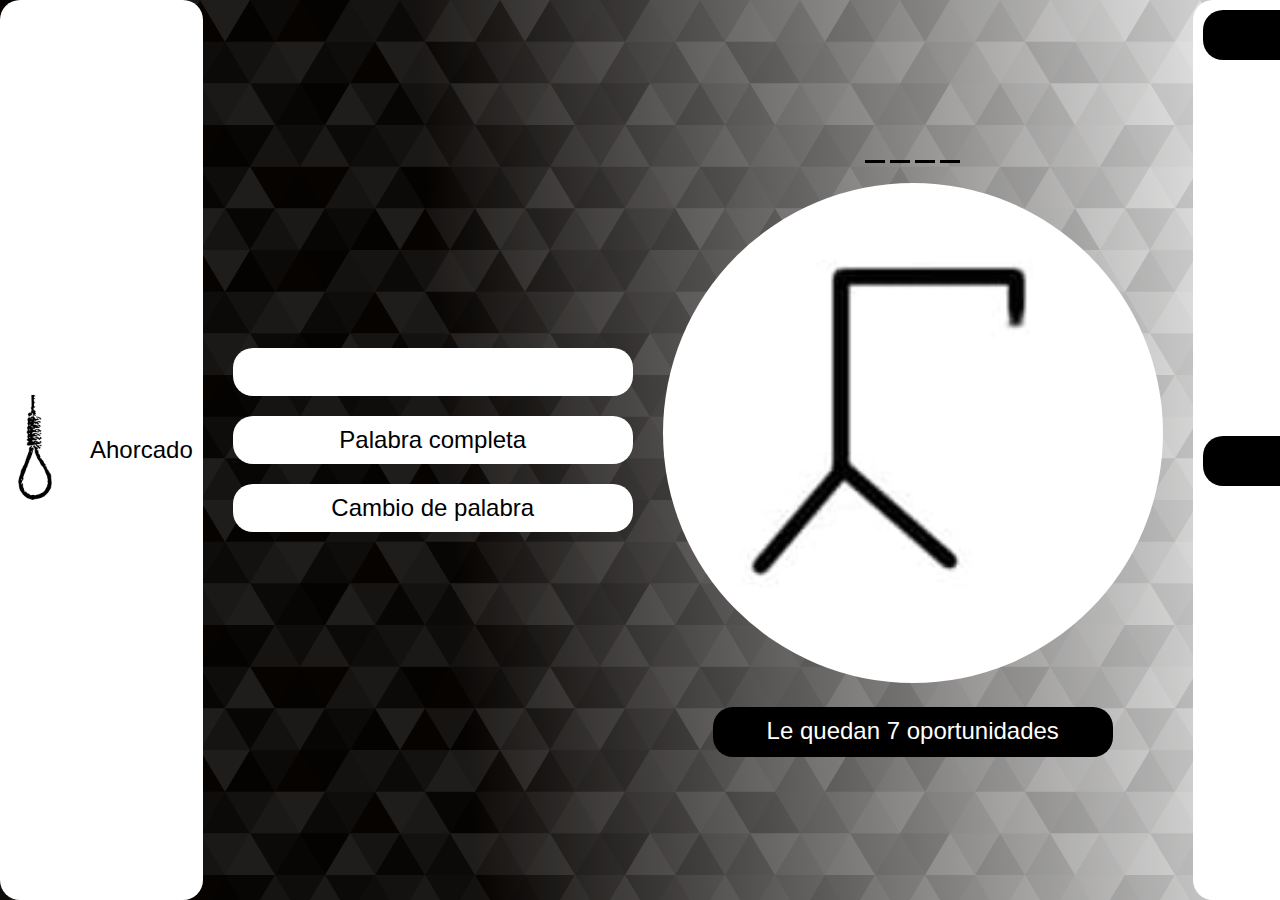
<file: index.html>
<!DOCTYPE html>
<html lang="en">

<head>
    <meta charset="UTF-8">
    <meta http-equiv="X-UA-Compatible" content="IE=edge">
    <meta name="viewport" content="width=device-width, initial-scale=1.0">
    <title>Ahorcado</title>
    <link rel="stylesheet" href="style.css">
    <link rel="shortcut icon" href="./assets/ahorcado.webp">
</head>

<body>

    <div id="container">
        <div id="title">
            <div>
                <img src="./assets/ahorcado.webp" id="imgti" alt="" >
            </div>
            <div>
                <p>Ahorcado</p>
            </div>

        </div>
        <div id="container1">
            <div id="inputos">
                <input type="text" id="text" maxlength="1">
                <input type="text1" id="text1" class="remove">
            </div>
            <div id="butones">
                <input type="button" id="button" value="Palabra completa">
                <input type="button" id="button1" value="Letras" class="remove">
                <input type="button" id="button2" value="Cambio de palabra">
            </div>

            <div id="container11">
            </div>
        </div>
        <div id="container2">
            <div id="palabra">
                <div id="letra">
                </div>
            </div>
            <div id="imge">
                <img id="img1" src="./assets/img1.jpeg" alt="" style="width: 31.25rem; height: 31.25rem;">
            </div>
            <div id="cont_fail">

            </div>
        </div>
        <div id="usadas">
            <div id="palabr_usa">
                <div id="pala_usa">
                    Palabras usadas
                </div>
                <div id="cont_palabras">


                </div>
            </div>
            <div id="letr_usa">
                <div id="let_usa">
                    Letras usadas
                </div>
                <div id="cont_letras">

                </div>

            </div>
        </div>
    </div>
    </div>
    <script src="ahorcado.js"></script>
</body>

</html>
</file>
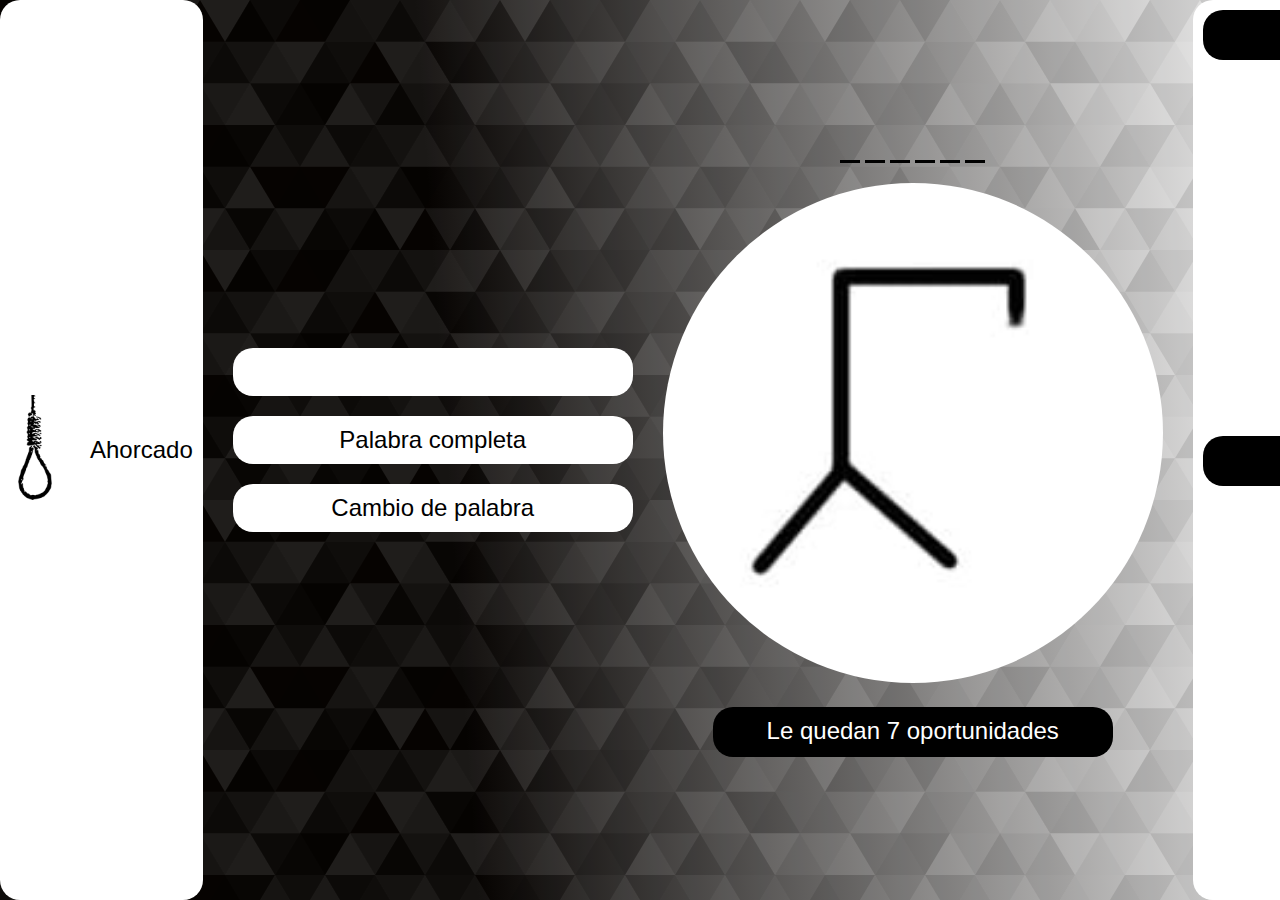
<file: ahorcado.html>
<!DOCTYPE html>
<html lang="en">

<head>
    <meta charset="UTF-8">
    <meta http-equiv="X-UA-Compatible" content="IE=edge">
    <meta name="viewport" content="width=device-width, initial-scale=1.0">
    <title>Ahorcado</title>
    <link rel="stylesheet" href="ahorcado.css">
    <link rel="shortcut icon" href="./assets/ahorcado.webp">
</head>

<body>

    <div id="container">
        <div id="title">
            <div>
                <img src="./assets/ahorcado.webp" id="imgti" alt="" >
            </div>
            <div>
                <p>Ahorcado</p>
            </div>

        </div>
        <div id="container1">
            <div id="inputos">
                <input type="text" id="text" maxlength="1">
                <input type="text1" id="text1" class="remove">
            </div>
            <div id="butones">
                <input type="button" id="button" value="Palabra completa">
                <input type="button" id="button1" value="Letras" class="remove">
                <input type="button" id="button2" value="Cambio de palabra">
            </div>

            <div id="container11">
            </div>
        </div>
        <div id="container2">
            <div id="palabra">
                <div id="letra">
                </div>
            </div>
            <div id="imge">
                <img id="img1" src="./assets/img1.jpeg" alt="" style="width: 31.25rem; height: 31.25rem;">
            </div>
            <div id="cont_fail">

            </div>
        </div>
        <div id="usadas">
            <div id="palabr_usa">
                <div id="pala_usa">
                    Palabras usadas
                </div>
                <div id="cont_palabras">


                </div>
            </div>
            <div id="letr_usa">
                <div id="let_usa">
                    Letras usadas
                </div>
                <div id="cont_letras">

                </div>

            </div>
        </div>
    </div>
    </div>
    <script src="ahorcado.js"></script>
</body>

</html>
</file>
<file: style.css>
* {
    padding: 0px;
    margin: 0px;
    box-sizing: border-box;
}

html,
body {
    height: 100%;
}

body {
    background-color: #060301;
    background-image: url("data:image/svg+xml,%3Csvg xmlns='http://www.w3.org/2000/svg' width='100%25'%3E%3Cdefs%3E%3ClinearGradient id='a' gradientUnits='userSpaceOnUse' x1='0' x2='0' y1='0' y2='100%25' gradientTransform='rotate(266,923,474)'%3E%3Cstop offset='0' stop-color='%23060301'/%3E%3Cstop offset='1' stop-color='%23FFFFFF'/%3E%3C/linearGradient%3E%3Cpattern patternUnits='userSpaceOnUse' id='b' width='300' height='250' x='0' y='0' viewBox='0 0 1080 900'%3E%3Cg fill-opacity='0.1'%3E%3Cpolygon fill='%23444' points='90 150 0 300 180 300'/%3E%3Cpolygon points='90 150 180 0 0 0'/%3E%3Cpolygon fill='%23AAA' points='270 150 360 0 180 0'/%3E%3Cpolygon fill='%23DDD' points='450 150 360 300 540 300'/%3E%3Cpolygon fill='%23999' points='450 150 540 0 360 0'/%3E%3Cpolygon points='630 150 540 300 720 300'/%3E%3Cpolygon fill='%23DDD' points='630 150 720 0 540 0'/%3E%3Cpolygon fill='%23444' points='810 150 720 300 900 300'/%3E%3Cpolygon fill='%23FFF' points='810 150 900 0 720 0'/%3E%3Cpolygon fill='%23DDD' points='990 150 900 300 1080 300'/%3E%3Cpolygon fill='%23444' points='990 150 1080 0 900 0'/%3E%3Cpolygon fill='%23DDD' points='90 450 0 600 180 600'/%3E%3Cpolygon points='90 450 180 300 0 300'/%3E%3Cpolygon fill='%23666' points='270 450 180 600 360 600'/%3E%3Cpolygon fill='%23AAA' points='270 450 360 300 180 300'/%3E%3Cpolygon fill='%23DDD' points='450 450 360 600 540 600'/%3E%3Cpolygon fill='%23999' points='450 450 540 300 360 300'/%3E%3Cpolygon fill='%23999' points='630 450 540 600 720 600'/%3E%3Cpolygon fill='%23FFF' points='630 450 720 300 540 300'/%3E%3Cpolygon points='810 450 720 600 900 600'/%3E%3Cpolygon fill='%23DDD' points='810 450 900 300 720 300'/%3E%3Cpolygon fill='%23AAA' points='990 450 900 600 1080 600'/%3E%3Cpolygon fill='%23444' points='990 450 1080 300 900 300'/%3E%3Cpolygon fill='%23222' points='90 750 0 900 180 900'/%3E%3Cpolygon points='270 750 180 900 360 900'/%3E%3Cpolygon fill='%23DDD' points='270 750 360 600 180 600'/%3E%3Cpolygon points='450 750 540 600 360 600'/%3E%3Cpolygon points='630 750 540 900 720 900'/%3E%3Cpolygon fill='%23444' points='630 750 720 600 540 600'/%3E%3Cpolygon fill='%23AAA' points='810 750 720 900 900 900'/%3E%3Cpolygon fill='%23666' points='810 750 900 600 720 600'/%3E%3Cpolygon fill='%23999' points='990 750 900 900 1080 900'/%3E%3Cpolygon fill='%23999' points='180 0 90 150 270 150'/%3E%3Cpolygon fill='%23444' points='360 0 270 150 450 150'/%3E%3Cpolygon fill='%23FFF' points='540 0 450 150 630 150'/%3E%3Cpolygon points='900 0 810 150 990 150'/%3E%3Cpolygon fill='%23222' points='0 300 -90 450 90 450'/%3E%3Cpolygon fill='%23FFF' points='0 300 90 150 -90 150'/%3E%3Cpolygon fill='%23FFF' points='180 300 90 450 270 450'/%3E%3Cpolygon fill='%23666' points='180 300 270 150 90 150'/%3E%3Cpolygon fill='%23222' points='360 300 270 450 450 450'/%3E%3Cpolygon fill='%23FFF' points='360 300 450 150 270 150'/%3E%3Cpolygon fill='%23444' points='540 300 450 450 630 450'/%3E%3Cpolygon fill='%23222' points='540 300 630 150 450 150'/%3E%3Cpolygon fill='%23AAA' points='720 300 630 450 810 450'/%3E%3Cpolygon fill='%23666' points='720 300 810 150 630 150'/%3E%3Cpolygon fill='%23FFF' points='900 300 810 450 990 450'/%3E%3Cpolygon fill='%23999' points='900 300 990 150 810 150'/%3E%3Cpolygon points='0 600 -90 750 90 750'/%3E%3Cpolygon fill='%23666' points='0 600 90 450 -90 450'/%3E%3Cpolygon fill='%23AAA' points='180 600 90 750 270 750'/%3E%3Cpolygon fill='%23444' points='180 600 270 450 90 450'/%3E%3Cpolygon fill='%23444' points='360 600 270 750 450 750'/%3E%3Cpolygon fill='%23999' points='360 600 450 450 270 450'/%3E%3Cpolygon fill='%23666' points='540 600 630 450 450 450'/%3E%3Cpolygon fill='%23222' points='720 600 630 750 810 750'/%3E%3Cpolygon fill='%23FFF' points='900 600 810 750 990 750'/%3E%3Cpolygon fill='%23222' points='900 600 990 450 810 450'/%3E%3Cpolygon fill='%23DDD' points='0 900 90 750 -90 750'/%3E%3Cpolygon fill='%23444' points='180 900 270 750 90 750'/%3E%3Cpolygon fill='%23FFF' points='360 900 450 750 270 750'/%3E%3Cpolygon fill='%23AAA' points='540 900 630 750 450 750'/%3E%3Cpolygon fill='%23FFF' points='720 900 810 750 630 750'/%3E%3Cpolygon fill='%23222' points='900 900 990 750 810 750'/%3E%3Cpolygon fill='%23222' points='1080 300 990 450 1170 450'/%3E%3Cpolygon fill='%23FFF' points='1080 300 1170 150 990 150'/%3E%3Cpolygon points='1080 600 990 750 1170 750'/%3E%3Cpolygon fill='%23666' points='1080 600 1170 450 990 450'/%3E%3Cpolygon fill='%23DDD' points='1080 900 1170 750 990 750'/%3E%3C/g%3E%3C/pattern%3E%3C/defs%3E%3Crect x='0' y='0' fill='url(%23a)' width='100%25' height='100%25'/%3E%3Crect x='0' y='0' fill='url(%23b)' width='100%25' height='100%25'/%3E%3C/svg%3E");
    background-attachment: fixed;
    background-size: cover;
}

#minicont {
    position: fixed;
    height: 100%;
}

#container,
#title,
#usadas {
    width: 100%;
    height: 100%;
    display: flex;
    align-items: center;
    justify-content: space-between;
    gap: 1.875rem;
}

#imgti {
    width: 3.125rem;
    height: 6.563rem
}

#text,
#text1,
#button,
#button1,
#button2,
#button3,
#button4,
#title,
#usadas,
#pala_usa,
#cont_fail,
#let_usa {
    border: none;
    border-radius: 1.25rem;
    width: 25rem;
    padding: 0.625rem;
    text-align: center;
    justify-content: center;
    font-size: x-large;
    font-family: Verdana, Geneva, Tahoma, sans-serif;
    background-color: white;

}

#p{
    font-size: 4rem;
    font-family: Verdana, Geneva, Tahoma, sans-serif;
}

#pala_usa,
#cont_fail,
#let_usa {
    background-color: black;
    color: white;
    height: 3.125rem;

}



#palabr_usa,
#letr_usa,
#cont_palabras,
#cont_letras {
    display: flex;
    flex-wrap: wrap;
    height: 45%;
    text-align: initial;
    width: 100%;
    gap: 0.313rem;
    justify-content: space-around;
}

#button1:hover,
#button2:hover,
#button3:hover,
#button:hover {
    background-color: black;
    color: white;
}


#img1 {
    border-radius: 50%;
}

#letra {
    display: flex;
    gap: 0.313rem;
    justify-content: center;
}

#container1,
#container2 {
    display: flex;
    flex-direction: column;
    justify-content: center;
    gap: 1.25rem;
    text-align: center;
    align-items: center;
}

.remove {
    display: none !important;
}


.desaparecer {
    visibility: hidden;
}

#usadas {
    flex-direction: column;
    flex-wrap: wrap;
    justify-content: flex-start;
}

.columna {
    display: flex;
    flex-direction: column;
    justify-content: space-between;
    flex-wrap: wrap;
    width: 100%;
    height: 100%;
    align-items: end;
}

.title1 {
    width: 56.25rem;
}

#butones,#container11 {
    display: flex;
    flex-direction: column;
    gap: 1.25rem;
}
</file>
<file: ahorcado.css>
* {
    padding: 0px;
    margin: 0px;
    box-sizing: border-box;
}

html,
body {
    height: 100%;
}

body {
    background-color: #060301;
    background-image: url("data:image/svg+xml,%3Csvg xmlns='http://www.w3.org/2000/svg' width='100%25'%3E%3Cdefs%3E%3ClinearGradient id='a' gradientUnits='userSpaceOnUse' x1='0' x2='0' y1='0' y2='100%25' gradientTransform='rotate(266,923,474)'%3E%3Cstop offset='0' stop-color='%23060301'/%3E%3Cstop offset='1' stop-color='%23FFFFFF'/%3E%3C/linearGradient%3E%3Cpattern patternUnits='userSpaceOnUse' id='b' width='300' height='250' x='0' y='0' viewBox='0 0 1080 900'%3E%3Cg fill-opacity='0.1'%3E%3Cpolygon fill='%23444' points='90 150 0 300 180 300'/%3E%3Cpolygon points='90 150 180 0 0 0'/%3E%3Cpolygon fill='%23AAA' points='270 150 360 0 180 0'/%3E%3Cpolygon fill='%23DDD' points='450 150 360 300 540 300'/%3E%3Cpolygon fill='%23999' points='450 150 540 0 360 0'/%3E%3Cpolygon points='630 150 540 300 720 300'/%3E%3Cpolygon fill='%23DDD' points='630 150 720 0 540 0'/%3E%3Cpolygon fill='%23444' points='810 150 720 300 900 300'/%3E%3Cpolygon fill='%23FFF' points='810 150 900 0 720 0'/%3E%3Cpolygon fill='%23DDD' points='990 150 900 300 1080 300'/%3E%3Cpolygon fill='%23444' points='990 150 1080 0 900 0'/%3E%3Cpolygon fill='%23DDD' points='90 450 0 600 180 600'/%3E%3Cpolygon points='90 450 180 300 0 300'/%3E%3Cpolygon fill='%23666' points='270 450 180 600 360 600'/%3E%3Cpolygon fill='%23AAA' points='270 450 360 300 180 300'/%3E%3Cpolygon fill='%23DDD' points='450 450 360 600 540 600'/%3E%3Cpolygon fill='%23999' points='450 450 540 300 360 300'/%3E%3Cpolygon fill='%23999' points='630 450 540 600 720 600'/%3E%3Cpolygon fill='%23FFF' points='630 450 720 300 540 300'/%3E%3Cpolygon points='810 450 720 600 900 600'/%3E%3Cpolygon fill='%23DDD' points='810 450 900 300 720 300'/%3E%3Cpolygon fill='%23AAA' points='990 450 900 600 1080 600'/%3E%3Cpolygon fill='%23444' points='990 450 1080 300 900 300'/%3E%3Cpolygon fill='%23222' points='90 750 0 900 180 900'/%3E%3Cpolygon points='270 750 180 900 360 900'/%3E%3Cpolygon fill='%23DDD' points='270 750 360 600 180 600'/%3E%3Cpolygon points='450 750 540 600 360 600'/%3E%3Cpolygon points='630 750 540 900 720 900'/%3E%3Cpolygon fill='%23444' points='630 750 720 600 540 600'/%3E%3Cpolygon fill='%23AAA' points='810 750 720 900 900 900'/%3E%3Cpolygon fill='%23666' points='810 750 900 600 720 600'/%3E%3Cpolygon fill='%23999' points='990 750 900 900 1080 900'/%3E%3Cpolygon fill='%23999' points='180 0 90 150 270 150'/%3E%3Cpolygon fill='%23444' points='360 0 270 150 450 150'/%3E%3Cpolygon fill='%23FFF' points='540 0 450 150 630 150'/%3E%3Cpolygon points='900 0 810 150 990 150'/%3E%3Cpolygon fill='%23222' points='0 300 -90 450 90 450'/%3E%3Cpolygon fill='%23FFF' points='0 300 90 150 -90 150'/%3E%3Cpolygon fill='%23FFF' points='180 300 90 450 270 450'/%3E%3Cpolygon fill='%23666' points='180 300 270 150 90 150'/%3E%3Cpolygon fill='%23222' points='360 300 270 450 450 450'/%3E%3Cpolygon fill='%23FFF' points='360 300 450 150 270 150'/%3E%3Cpolygon fill='%23444' points='540 300 450 450 630 450'/%3E%3Cpolygon fill='%23222' points='540 300 630 150 450 150'/%3E%3Cpolygon fill='%23AAA' points='720 300 630 450 810 450'/%3E%3Cpolygon fill='%23666' points='720 300 810 150 630 150'/%3E%3Cpolygon fill='%23FFF' points='900 300 810 450 990 450'/%3E%3Cpolygon fill='%23999' points='900 300 990 150 810 150'/%3E%3Cpolygon points='0 600 -90 750 90 750'/%3E%3Cpolygon fill='%23666' points='0 600 90 450 -90 450'/%3E%3Cpolygon fill='%23AAA' points='180 600 90 750 270 750'/%3E%3Cpolygon fill='%23444' points='180 600 270 450 90 450'/%3E%3Cpolygon fill='%23444' points='360 600 270 750 450 750'/%3E%3Cpolygon fill='%23999' points='360 600 450 450 270 450'/%3E%3Cpolygon fill='%23666' points='540 600 630 450 450 450'/%3E%3Cpolygon fill='%23222' points='720 600 630 750 810 750'/%3E%3Cpolygon fill='%23FFF' points='900 600 810 750 990 750'/%3E%3Cpolygon fill='%23222' points='900 600 990 450 810 450'/%3E%3Cpolygon fill='%23DDD' points='0 900 90 750 -90 750'/%3E%3Cpolygon fill='%23444' points='180 900 270 750 90 750'/%3E%3Cpolygon fill='%23FFF' points='360 900 450 750 270 750'/%3E%3Cpolygon fill='%23AAA' points='540 900 630 750 450 750'/%3E%3Cpolygon fill='%23FFF' points='720 900 810 750 630 750'/%3E%3Cpolygon fill='%23222' points='900 900 990 750 810 750'/%3E%3Cpolygon fill='%23222' points='1080 300 990 450 1170 450'/%3E%3Cpolygon fill='%23FFF' points='1080 300 1170 150 990 150'/%3E%3Cpolygon points='1080 600 990 750 1170 750'/%3E%3Cpolygon fill='%23666' points='1080 600 1170 450 990 450'/%3E%3Cpolygon fill='%23DDD' points='1080 900 1170 750 990 750'/%3E%3C/g%3E%3C/pattern%3E%3C/defs%3E%3Crect x='0' y='0' fill='url(%23a)' width='100%25' height='100%25'/%3E%3Crect x='0' y='0' fill='url(%23b)' width='100%25' height='100%25'/%3E%3C/svg%3E");
    background-attachment: fixed;
    background-size: cover;
}

#minicont {
    position: fixed;
    height: 100%;
}

#container,
#title,
#usadas {
    width: 100%;
    height: 100%;
    display: flex;
    align-items: center;
    justify-content: space-between;
    gap: 1.875rem;
}

#imgti {
    width: 3.125rem;
    height: 6.563rem
}

#text,
#text1,
#button,
#button1,
#button2,
#button3,
#button4,
#title,
#usadas,
#pala_usa,
#cont_fail,
#let_usa {
    border: none;
    border-radius: 1.25rem;
    width: 25rem;
    padding: 0.625rem;
    text-align: center;
    justify-content: center;
    font-size: x-large;
    font-family: Verdana, Geneva, Tahoma, sans-serif;
    background-color: white;

}

#p{
    font-size: 4rem;
    font-family: Verdana, Geneva, Tahoma, sans-serif;
}

#pala_usa,
#cont_fail,
#let_usa {
    background-color: black;
    color: white;
    height: 3.125rem;

}



#palabr_usa,
#letr_usa,
#cont_palabras,
#cont_letras {
    display: flex;
    flex-wrap: wrap;
    height: 45%;
    text-align: initial;
    width: 100%;
    gap: 0.313rem;
    justify-content: space-around;
}

#button1:hover,
#button2:hover,
#button3:hover,
#button:hover {
    background-color: black;
    color: white;
}


#img1 {
    border-radius: 50%;
}

#letra {
    display: flex;
    gap: 0.313rem;
    justify-content: center;
}

#container1,
#container2 {
    display: flex;
    flex-direction: column;
    justify-content: center;
    gap: 1.25rem;
    text-align: center;
    align-items: center;
}

.remove {
    display: none !important;
}


.desaparecer {
    visibility: hidden;
}

#usadas {
    flex-direction: column;
    flex-wrap: wrap;
    justify-content: flex-start;
}

.columna {
    display: flex;
    flex-direction: column;
    justify-content: space-between;
    flex-wrap: wrap;
    width: 100%;
    height: 100%;
    align-items: end;
}

.title1 {
    width: 56.25rem;
}

#butones,#container11 {
    display: flex;
    flex-direction: column;
    gap: 1.25rem;
}
</file>
